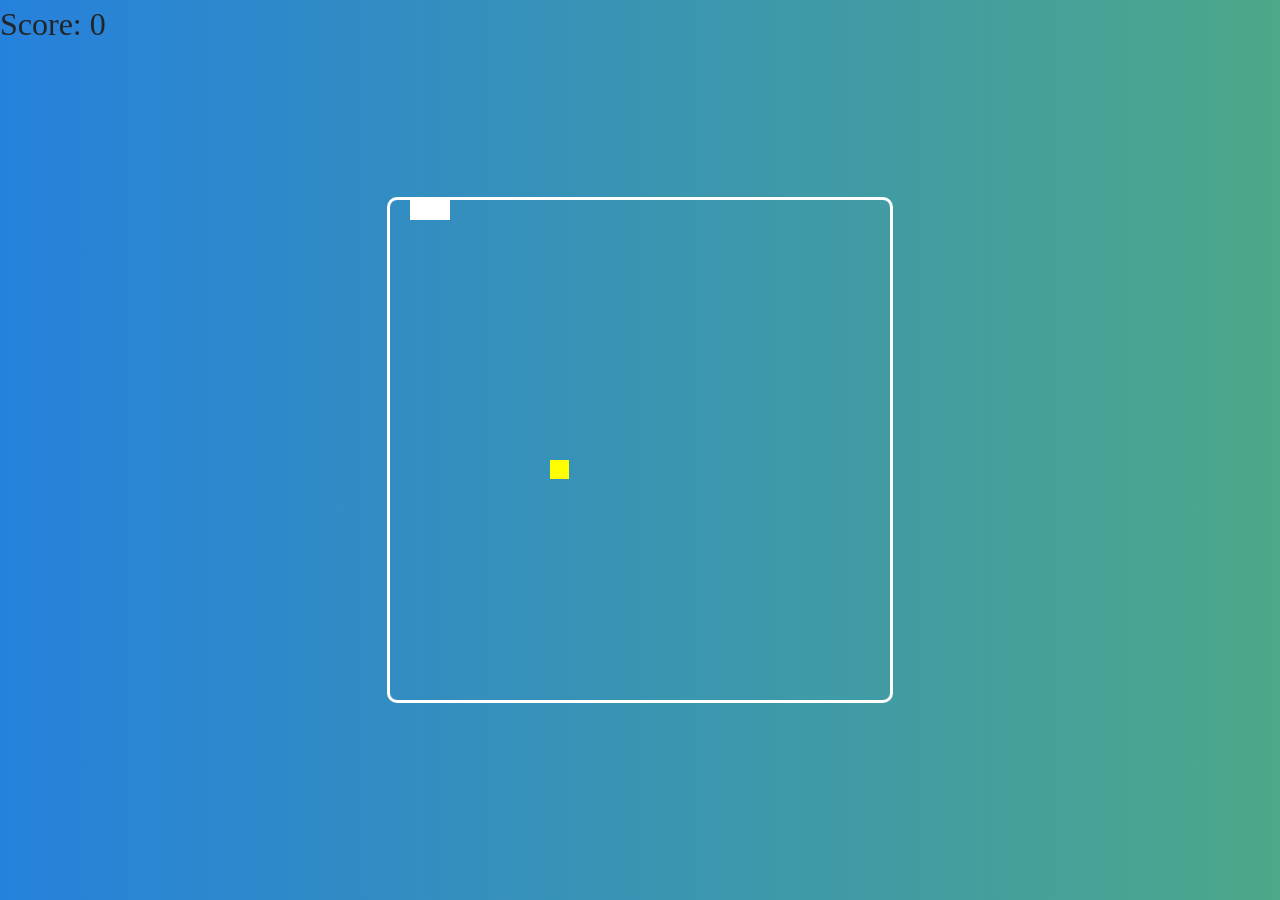
<file: Slot/index.html>
<!DOCTYPE html>
<html>
<head>
  <title></title>
  <link rel="stylesheet" type="text/css" href="bootstrap/css/bootstrap.css"/>
  <link rel="stylesheet" type="text/css" href="assets/css/stylesheet.css"></rel>

  <!-- Importing Bootstrap 4-->
  <script src="bootstrap/js/jquery.js"></script>
  <script src="bootstrap/js/popper.js"></script>
  <script src="bootstrap/js/utils.js"></script>
  <script src="bootstrap/js/bootstrap.bundle.js"></script>
</head>
<body>
 <!-- Start modal -->
    <div id="modal" class="modal" tabindex="-1" role="dialog">
        <div class="modal-dialog" role="document">
          <div class="modal-content">
            <div class="modal-header">
              <h5 class="modal-title">Modal title</h5>
              <button type="button" class="close" data-dismiss="modal" aria-label="Close">
                <span aria-hidden="true">&times;</span>
              </button>
            </div>
            <div class="modal-body">
              <p>Modal body text goes here.</p>
            </div>
            <div class="modal-footer">
              <button type="button" onclick="Window.Game.Reset()" class="btn btn-primary">Restart</button>
            </div>
          </div>
        </div>
      </div>
      <!-- End modal -->
    <div style="position: absolute; top: 0px; left: 0px;">
      <span id="score">Score: 0</span>
    </div>
    <canvas width="400" height="400" id="game"></canvas>
    <!--Load Assets first then load the game that uses the assets-->
    <script src="assets/js/settings.js"></script>
    <script src="assets/js/fixes.js"></script>
    <script src="assets/js/snake.js"></script>
    <script src="assets/js/apple.js"></script>
    <script src="assets/js/game.js"></script>
</body>
</html>
</file>
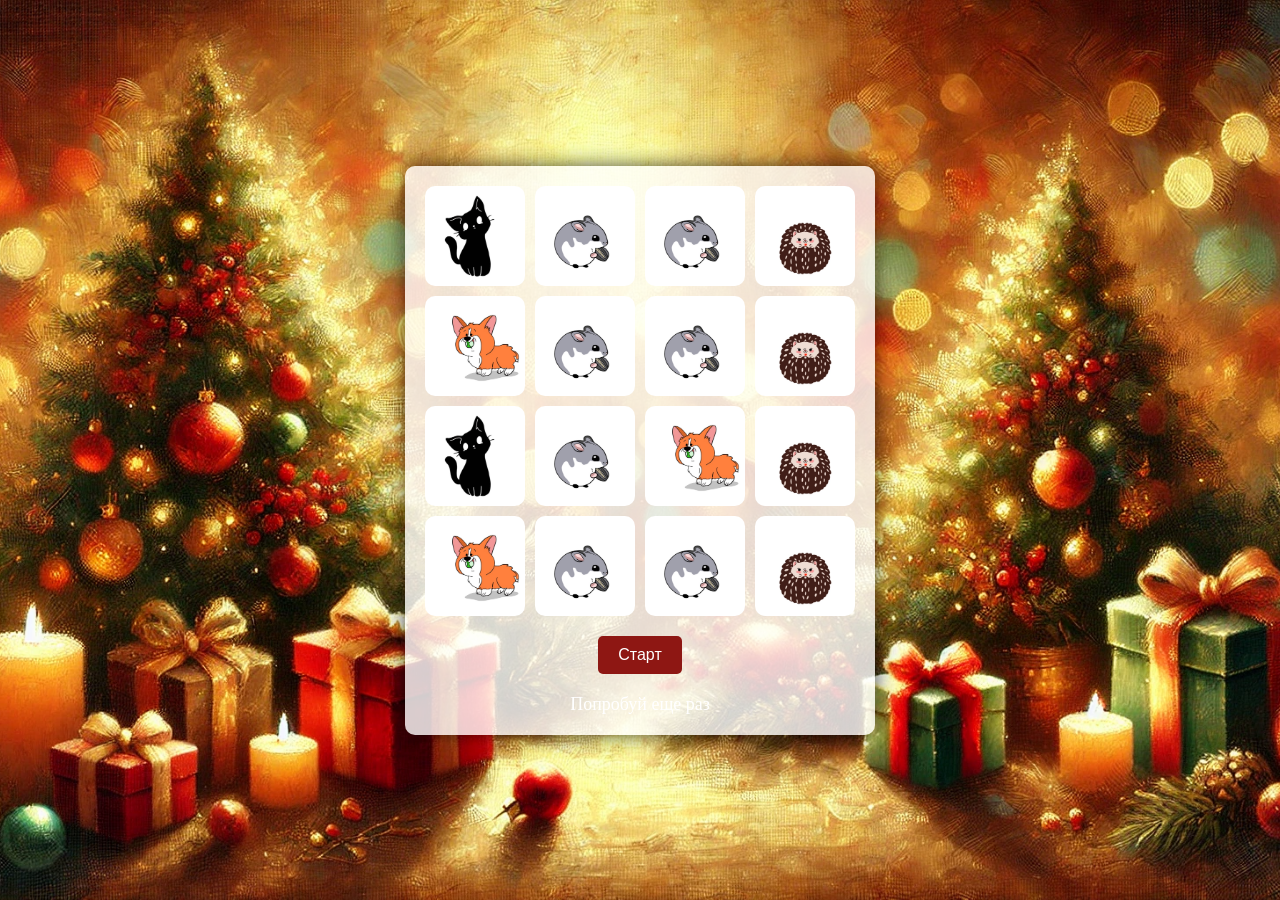
<file: Slot/slot1.html>
<!DOCTYPE html>
<html lang="en">
<head>
    <meta charset="UTF-8">
    <meta name="viewport" content="width=device-width, initial-scale=1.0">
    <title>Слота</title>
    <style>
        @import url('https://fonts.googleapis.com/css2?family=Poppins:wght@600&display=swap');

        body {
            margin: 0;
            padding: 0;
            background: url('back.jpg') no-repeat center center/cover;
            display: flex;
            justify-content: center;
            align-items: center;
            height: 100vh;
        }

        .slot-machine {
            display: flex;
            flex-direction: column;
            align-items: center;
            background: rgba(255, 255, 255, 0.8);
            border-radius: 10px;
            padding: 20px;
            box-shadow: 0 0 20px rgba(0, 0, 0, 0.7);
        }

        .reels {
            display: grid;
            grid-template-columns: repeat(4, 100px);
            grid-gap: 10px;
            margin-bottom: 20px;
        }

        .reel {
            width: 100px;
            height: 100px;
            border-radius: 10px;
            display: flex;
            justify-content: center;
            align-items: center;
            overflow: hidden;
            position: relative;
        }

        .reel img {
            width: calc(100% + 150px);
            height: calc(100% + 115px); 
            position: absolute;
            object-fit: cover; 
            object-position: center bottom; 
            margin: -100px; 
            top: 55px; 
        }

        @keyframes spin {
            0% { transform: translateY(-100%); }
            100% { transform: translateY(100%); }
        }

        .start-btn {
            padding: 10px 20px;
            font-size: 16px;
            color: #fff;
            background: #8e1713;
            border: none;
            border-radius: 5px;
            cursor: pointer;
            transition: background 0.3s;
        }

        .start-btn:disabled {
            background: gray;
            cursor: not-allowed;
        }

        .start-btn:hover:enabled {
            background: #801715;
        }

        .message {
            margin-top: 20px;
            font-size: 18px;
            color: #fff;
        }

        .win-banner {
            position: fixed;
            top: 50%;
            left: 50%;
            transform: translate(-50%, -50%);
            background: white;
            border-radius: 10px;
            padding: 20px;
            box-shadow: 0 0 20px rgba(0, 0, 0, 0.5);
            display: flex;
            flex-direction: column;
            align-items: center;
            font-family: 'Poppins', sans-serif;
            text-align: center;
            display: none;
        }

        .win-banner img {
            width: 100px;
            height: 100px;
            margin-bottom: 20px;
        }

        .restart-btn {
            padding: 10px 20px;
            font-size: 16px;
            color: #fff;
            background: red;
            border: none;
            border-radius: 5px;
            cursor: pointer;
            transition: background 0.3s;
        }

        .restart-btn:hover {
            background: #801715;
            color: white;
        }

        .image-animation {
            width: calc(100% + 150px); 
            height: calc(100% + 115px); 
            position: absolute;
            object-fit: cover;
            object-position: center bottom; 
            margin: -100px; 
            top: 55px; 
        }
    </style>
</head>
<body>
    <div class="slot-machine">
        <div class="reels" id="reels">
            <!-- 4x4 grid of reels -->
            <div class="reel"><img src="cat.jpg" alt="Car"></div>
            <div class="reel"><img src="hum1.jpg" alt="Car"></div>
            <div class="reel"><img src="hum1.jpg" alt="Car"></div>
            <div class="reel"><img src="ezik1.jpg" alt="Car"></div>
            <div class="reel"><img src="dog1.jpg" alt="Car"></div>
            <div class="reel"><img src="hum1.jpg" alt="Car"></div>
            <div class="reel"><img src="hum1.jpg" alt="Car"></div>
            <div class="reel"><img src="ezik1.jpg" alt="Car"></div>
            <div class="reel"><img src="cat.jpg" alt="Car"></div>
            <div class="reel"><img src="hum1.jpg" alt="Car"></div>
            <div class="reel"><img src="dog1.jpg" alt="Car"></div>
            <div class="reel"><img src="ezik1.jpg" alt="Car"></div>
            <div class="reel"><img src="dog1.jpg" alt="Car"></div>
            <div class="reel"><img src="hum1.jpg" alt="Car"></div>
            <div class="reel"><img src="hum1.jpg" alt="Car"></div>
            <div class="reel"><img src="ezik1.jpg" alt="Car"></div>
        </div>
        <button class="start-btn" id="startButton">Старт</button>
        <div class="message" id="message">Попробуй еще раз</div>
    </div>

    <div class="win-banner" id="winBanner">
        <img src="money.jpg" alt="Money">
        <div id="winText">Поздравляю, вы выиграли 5000 евро!</div>
        <button class="restart-btn" id="restartButton">Начать заново</button>
    </div>

    <script>
        const reels = document.getElementById('reels');
const startButton = document.getElementById('startButton');
const message = document.getElementById('message');
const winBanner = document.getElementById('winBanner');
const winText = document.getElementById('winText');
const restartButton = document.getElementById('restartButton');

const carImages = [
    'cat.jpg',
    'hum1.jpg',
    'ezik1.jpg',
    'dog1.jpg',
];

const specialAnimations = {
    'cat.jpg': [
        'cat2.jpg',
        'cat3.jpg',
        'cat4.jpg',
        'cat5.jpg',
        'cat6.jpg',
        'cat7.jpg',
        'cat8.jpg',
        'cat9.jpg',
        'cat10.jpg',
        'cat10.jpg',
        'cat11.jpg',
        'cat12.jpg',
        'cat13.jpg',
        'cat14.jpg',
        'cat15.jpg',
        'cat16.jpg',
    ],
    'hum1.jpg': [
        'hum2.jpg',
        'hum3.jpg',
        'hum4.jpg',
        'hum5.jpg',
        'hum6.jpg',
        'hum87.jpg',
        'hum7.jpg',
        'hum9.jpg',
        'hum10.jpg',
        'hum11.jpg',
        'hum12.jpg',
        'hum1.jpg',
        'hum2.jpg',
        'hum3.jpg',
        'hum4.jpg',
        'hum5.jpg',
        'hum6.jpg',
        'hum87.jpg',
        'hum7.jpg',
        'hum9.jpg',
        'hum10.jpg',
        'hum11.jpg',
        'hum12.jpg',
        'hum1.jpg',
    ],
    'ezik1.jpg': [
        'ezik2.jpg',
        'ezik3.jpg',
        'ezik4.jpg',
        'ezik5.jpg',
        'ezik6.jpg',
        'ezik7.jpg',
        'ezik8.jpg',
        'ezik9.jpg',
        'ezik10.jpg',
        'ezik11.jpg',
        'ezik12.jpg',
        'ezik13.jpg',
        'ezik14.jpg',
        'ezik15.jpg',
        'ezik16.jpg',
        'ezik1.jpg',
    ],
    'dog1.jpg': [
        'dog2.jpg',
        'dog3.jpg', 
        'dog4.jpg',
        'dog5.jpg',
        'dog6.jpg',
        'dog7.jpg',
        'dog8.jpg',
        'dog9.jpg',
        'dog10.jpg',
        'dog11.jpg',
        'dog12.jpg',
        'dog13.jpg', 
        'dog14.jpg',
        'dog15.jpg'
    ],
    'snake1.jpg': [
    'snake2.jpg',
    'snake3.jpg',
    'snake4.jpg',
    'snake5.jpg',
    'snake6.jpg',
    'snake7.jpg',
    'snake8.jpg',
    'snake9.jpg',
    'snake10.jpg',
    'snake11.jpg',
    'snake12.jpg',
    'snake13.jpg',
    'snake14.jpg',
    'snake15.jpg',
    'snake16.jpg'
]
};

let spinCount = 0;

function checkWin() {
    const rows = 4;
    const cols = 4;
    const reelsArray = Array.from(reels.querySelectorAll('.reel img'));
    const grid = [];

    for (let i = 0; i < rows; i++) {
        grid.push(reelsArray.slice(i * cols, i * cols + cols).map(img => img.src));
    }

    const isWin = (line) => line.every((val) => val === line[0]);

    for (let i = 0; i < rows; i++) {
        if (isWin(grid[i])) {
            displayWin('Поздравляю, вы выиграли 6000 евро!');
            return;
        }
    }

    for (let j = 0; j < cols; j++) {
        const col = grid.map(row => row[j]);
        if (isWin(col)) {
            displayWin('Поздравляю, вы выиграли 3000 евро!');
            return;
        }
    }

    if (isWin([grid[0][0], grid[1][1], grid[2][2], grid[3][3]]) ||
        isWin([grid[0][3], grid[1][2], grid[2][1], grid[3][0]])) {
        displayWin('Поздравляю, вы выиграли 5000 евро!');
        return;
    }
}

function displayWin(text) {
    winText.textContent = text;
    winBanner.style.display = 'flex';
}

function spinReels() {
    spinCount++;
    startButton.disabled = true;
    message.textContent = '';
    winBanner.style.display = 'none';

    const isSnakeRound = Math.random() < 0.05; 

    let animationsComplete = 0;
    const reelsArray = Array.from(reels.querySelectorAll('.reel img'));

    reelsArray.forEach((img, i) => {
        img.style.animation = 'spin 0.5s infinite linear';

        setTimeout(() => {
            img.style.animation = 'none';
            const selectedImage = isSnakeRound
                ? 'snake1.jpg'
                : carImages[Math.floor(Math.random() * carImages.length)];

            if (specialAnimations[selectedImage]) {
                img.classList.add('image-animation');
                const animationFrames = specialAnimations[selectedImage];
                let frameIndex = 0;

                const interval = setInterval(() => {
                    img.src = animationFrames[frameIndex];
                    frameIndex++;

                    if (frameIndex >= animationFrames.length) {
                        clearInterval(interval);
                        img.classList.remove('image-animation');
                        img.src = selectedImage; 
                        animationsComplete++;

                        if (animationsComplete === reelsArray.length) {
                            startButton.disabled = false;

                            if (isSnakeRound) {
                                window.location.href = 'index.html'; 
                            } else {
                                checkWin();
                            }
                        }
                    }
                }, 50);
            } else {
                img.src = selectedImage;
                animationsComplete++;

                if (animationsComplete === reelsArray.length) {
                    startButton.disabled = false;

                    if (isSnakeRound) {
                        window.location.href = 'index.html'; 
                    } else {
                        checkWin();
                    }
                }
            }
        }, 2000 + i * 200);
    });
}


startButton.addEventListener('click', spinReels);

restartButton.addEventListener('click', () => {
    winBanner.style.display = 'none';
});

    </script>
</body>
</html>
</file>
<file: Slot/assets/css/stylesheet.css>
html, body {
    height: 100%;
    margin: 0;
  }
@import url('https://fonts.googleapis.com/css2?family=Poppins:wght@400;500;600;900&display=swap');

  body {
    color: solid rgba(66, 3, 107, 1);
    font-size: 2rem;
    background: linear-gradient(90deg, rgb(38, 129, 220), hsl(160, 37%, 48%) 100%); 
    display: flex;
    justify-content: center;
    font-family: Poppins;
    align-items: center;
  }
  canvas {
    border: 3px solid white;
    border-radius: 2%;
 }
</file>
